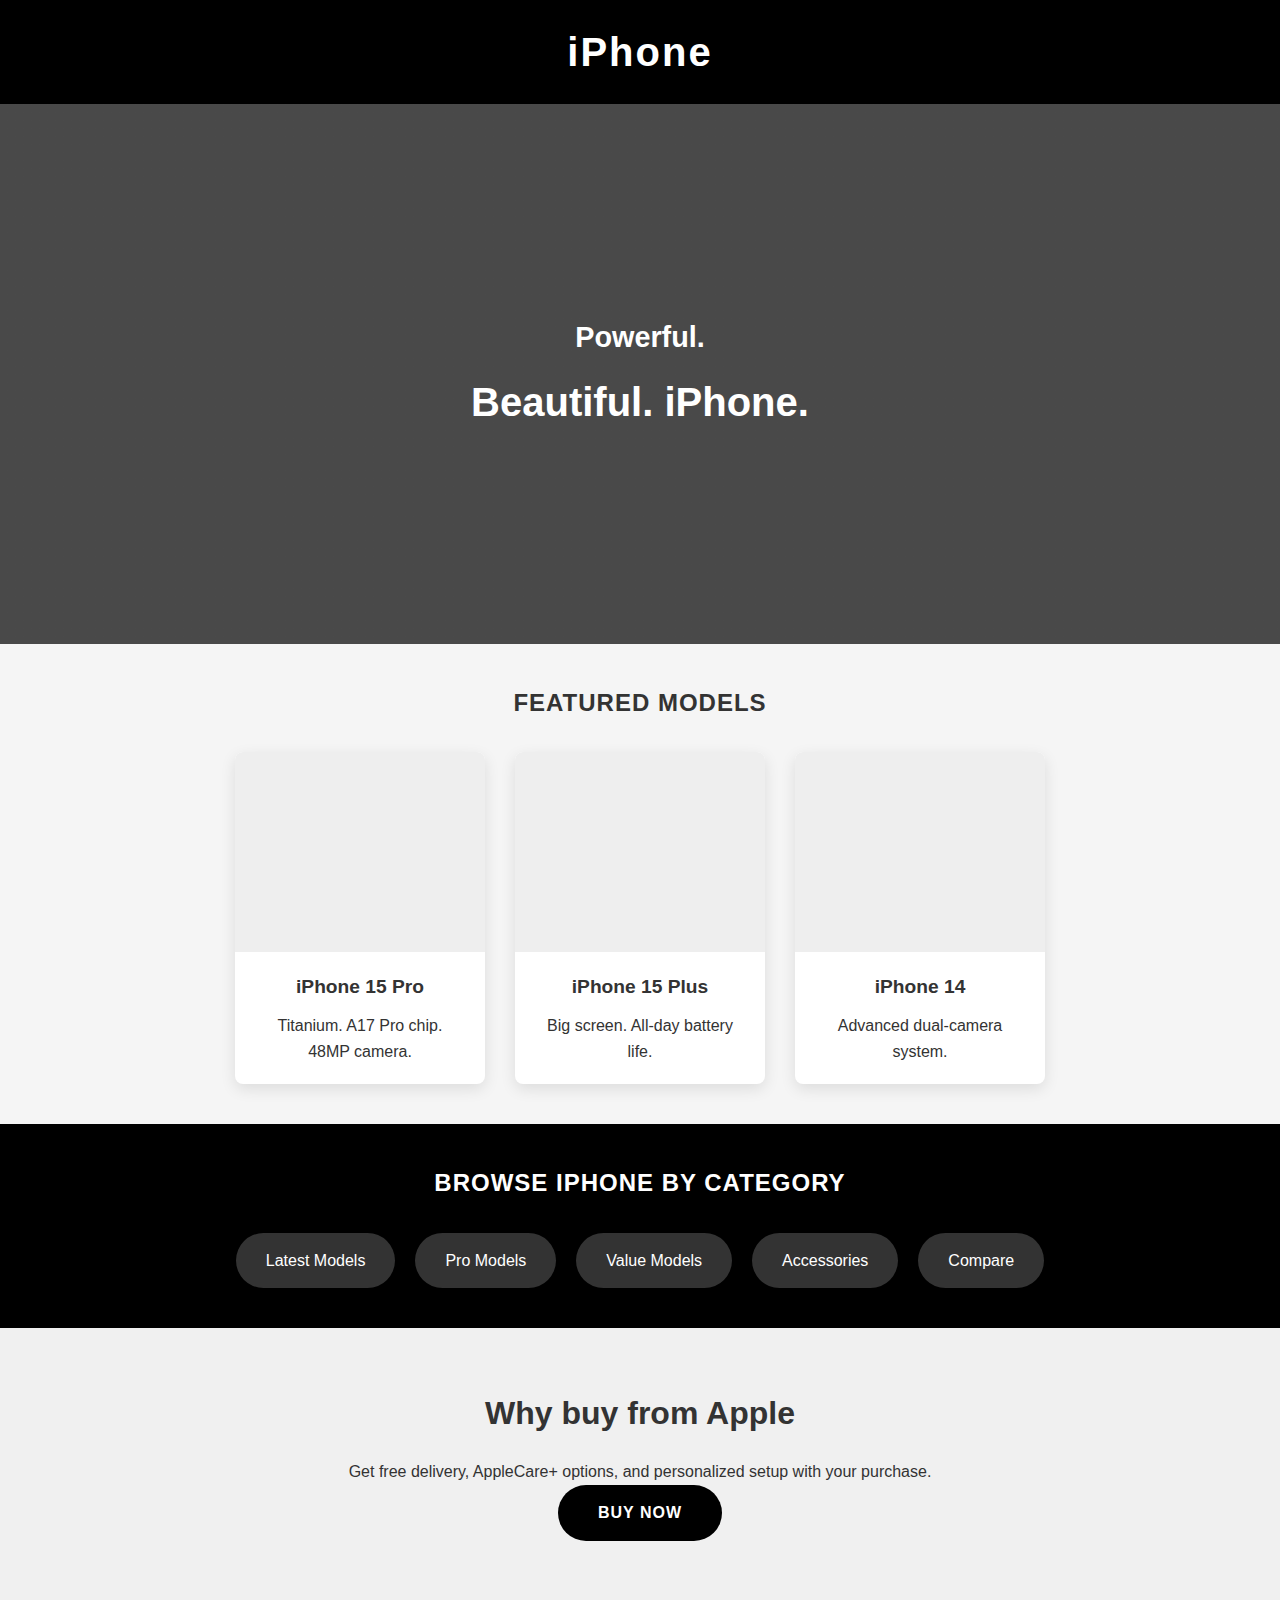
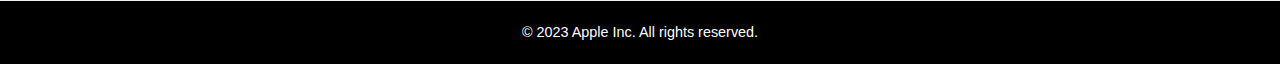
<file: index.html>
<!DOCTYPE html>
<html lang="en">
<head>
    <meta charset="UTF-8">
    <meta name="viewport" content="width=device-width, initial-scale=1.0">
    <title>iPhone - The Experience</title>
    <style>
        /* Reset and base styles */
        * {
            margin: 0;
            padding: 0;
            box-sizing: border-box;
            font-family: 'Arial', sans-serif;
        }
        
        body {
            background-color: #f5f5f5;
            color: #333;
            line-height: 1.6;
        }
        
        /* Header styles */
        header {
            background-color: #000;
            color: white;
            padding: 20px 0;
            text-align: center;
        }
        
        .logo {
            font-size: 2.5rem;
            font-weight: bold;
            letter-spacing: 2px;
        }
        
        /* Hero section */
        .hero {
            background-image: linear-gradient(rgba(0, 0, 0, 0.7), rgba(0, 0, 0, 0.7)), url('https://example.com/iphone-hero.jpg');
            background-size: cover;
            background-position: center;
            height: 60vh;
            display: flex;
            flex-direction: column;
            justify-content: center;
            align-items: center;
            text-align: center;
            color: white;
            padding: 0 20px;
        }
        
        .hero h2 {
            font-size: 1.8rem;
            margin-bottom: 10px;
        }
        
        .hero p {
            font-size: 2.5rem;
            font-weight: bold;
            max-width: 600px;
        }
        
        /* Recommended section */
        .recommended {
            padding: 40px 20px;
            text-align: center;
        }
        
        .recommended h3 {
            font-size: 1.5rem;
            margin-bottom: 30px;
            text-transform: uppercase;
            letter-spacing: 1px;
        }
        
        .products {
            display: flex;
            justify-content: center;
            flex-wrap: wrap;
            gap: 30px;
            margin-top: 20px;
        }
        
        .product-card {
            background: white;
            border-radius: 8px;
            overflow: hidden;
            width: 250px;
            box-shadow: 0 5px 15px rgba(0, 0, 0, 0.1);
            transition: transform 0.3s ease;
        }
        
        .product-card:hover {
            transform: translateY(-10px);
        }
        
        .product-image {
            height: 200px;
            background-color: #eee;
            background-size: cover;
            background-position: center;
        }
        
        .product-info {
            padding: 20px;
        }
        
        .product-info h4 {
            margin-bottom: 10px;
            font-size: 1.2rem;
        }
        
        /* Categories section */
        .categories {
            padding: 40px 20px;
            background-color: #000;
            color: white;
            text-align: center;
        }
        
        .categories h3 {
            font-size: 1.5rem;
            margin-bottom: 30px;
            text-transform: uppercase;
            letter-spacing: 1px;
        }
        
        .category-list {
            display: flex;
            justify-content: center;
            flex-wrap: wrap;
            gap: 20px;
        }
        
        .category-item {
            background: #333;
            padding: 15px 30px;
            border-radius: 30px;
            cursor: pointer;
            transition: background 0.3s ease;
        }
        
        .category-item:hover {
            background: #555;
        }
        
        /* CTA section */
        .cta {
            padding: 60px 20px;
            text-align: center;
            background-color: #f0f0f0;
        }
        
        .cta h3 {
            font-size: 2rem;
            margin-bottom: 20px;
        }
        
        .cta-button {
            display: inline-block;
            background: #000;
            color: white;
            padding: 15px 40px;
            border-radius: 30px;
            text-decoration: none;
            font-weight: bold;
            text-transform: uppercase;
            letter-spacing: 1px;
            transition: background 0.3s ease;
        }
        
        .cta-button:hover {
            background: #333;
        }
        
        /* Footer */
        footer {
            background: #000;
            color: white;
            text-align: center;
            padding: 20px;
            font-size: 0.9rem;
        }
    </style>
</head>
<body>
    <header>
        <div class="logo">iPhone</div>
    </header>
    
    <section class="hero">
        <h2>Powerful.</h2>
        <p>Beautiful. iPhone.</p>
    </section>
    
    <section class="recommended">
        <h3>Featured Models</h3>
        <div class="products">
            <div class="product-card">
                <div class="product-image" style="background-image: url('https://example.com/iphone15.jpg');"></div>
                <div class="product-info">
                    <h4>iPhone 15 Pro</h4>
                    <p>Titanium. A17 Pro chip. 48MP camera.</p>
                </div>
            </div>
            <div class="product-card">
                <div class="product-image" style="background-image: url('https://example.com/iphone15plus.jpg');"></div>
                <div class="product-info">
                    <h4>iPhone 15 Plus</h4>
                    <p>Big screen. All-day battery life.</p>
                </div>
            </div>
            <div class="product-card">
                <div class="product-image" style="background-image: url('https://example.com/iphone14.jpg');"></div>
                <div class="product-info">
                    <h4>iPhone 14</h4>
                    <p>Advanced dual-camera system.</p>
                </div>
            </div>
        </div>
    </section>
    
    <section class="categories">
        <h3>Browse iPhone by category</h3>
        <div class="category-list">
            <div class="category-item">Latest Models</div>
            <div class="category-item">Pro Models</div>
            <div class="category-item">Value Models</div>
            <div class="category-item">Accessories</div>
            <div class="category-item">Compare</div>
        </div>
    </section>
    
    <section class="cta">
        <h3>Why buy from Apple</h3>
        <p>Get free delivery, AppleCare+ options, and personalized setup with your purchase.</p>
        <a href="#" class="cta-button">Buy Now</a>
    </section>
    
    <footer>
        <p>&copy; 2023 Apple Inc. All rights reserved.</p>
    </footer>
</body>
</html>
</file>
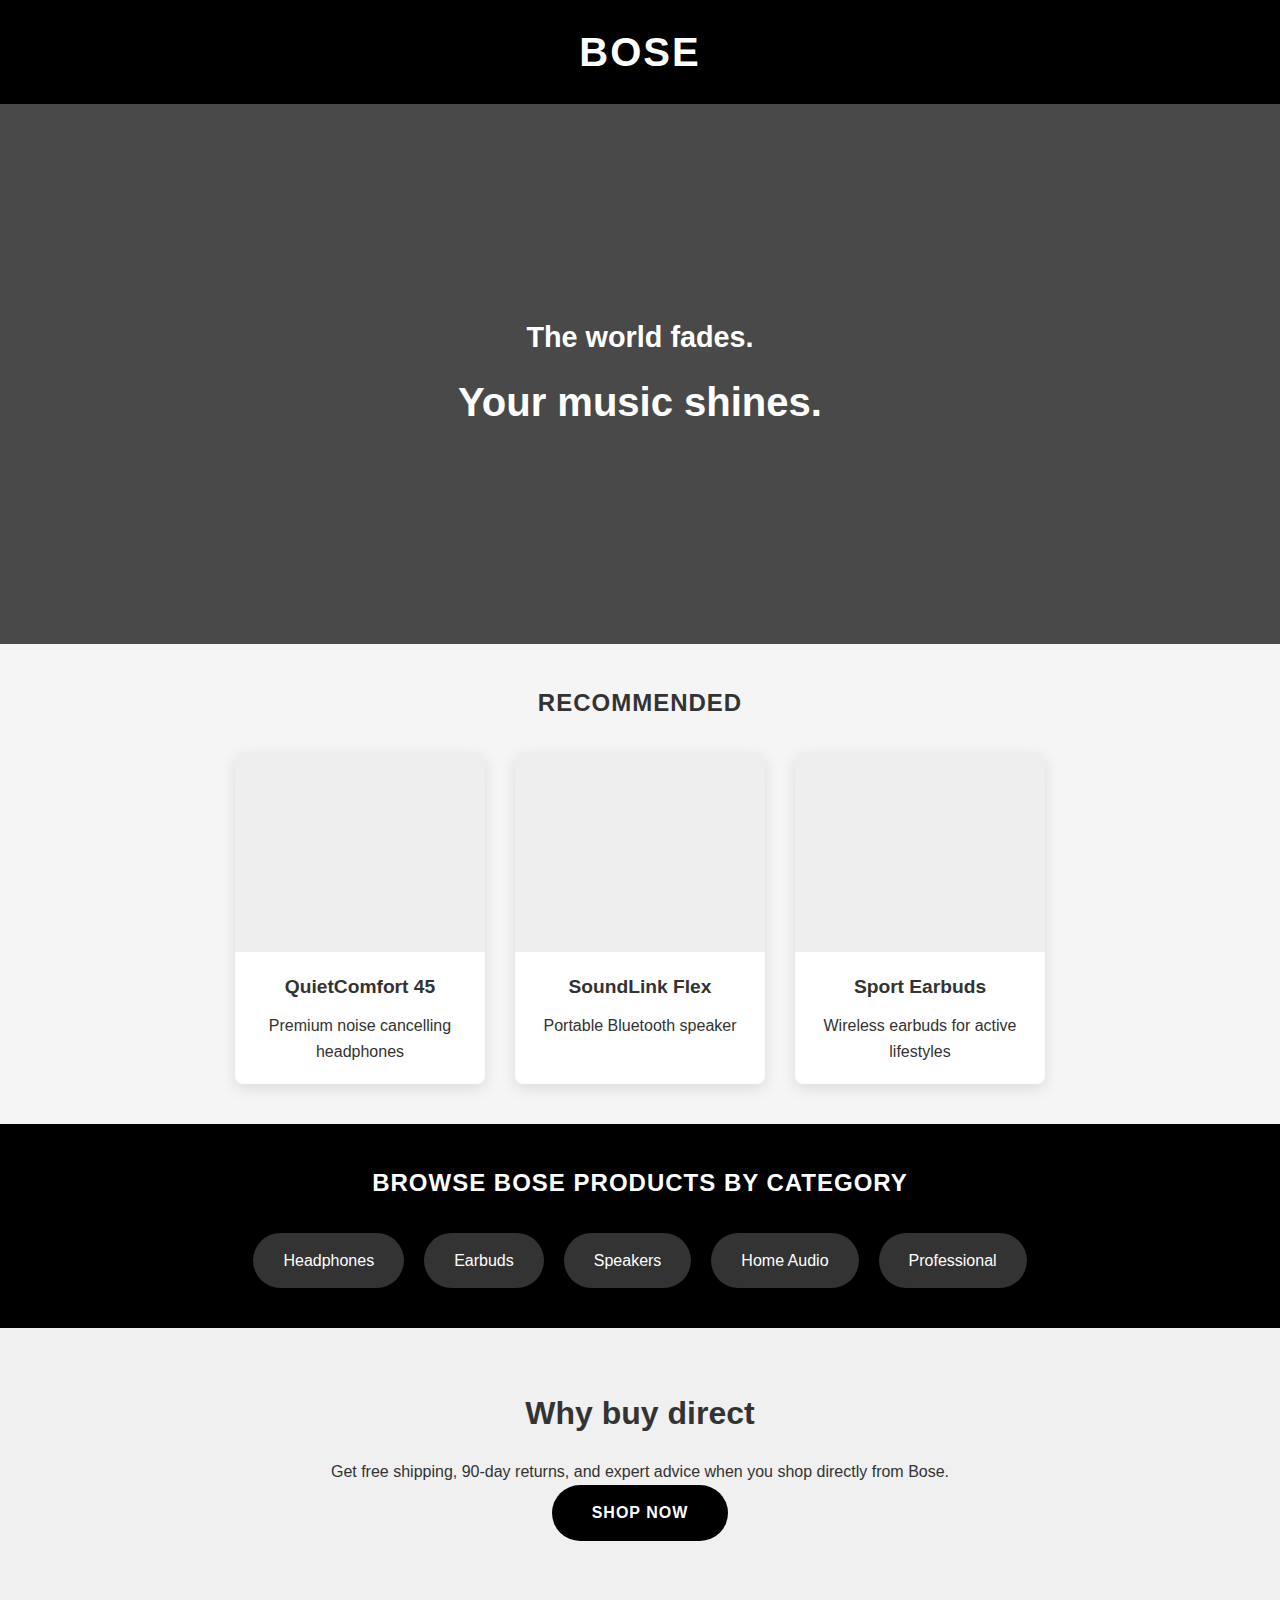
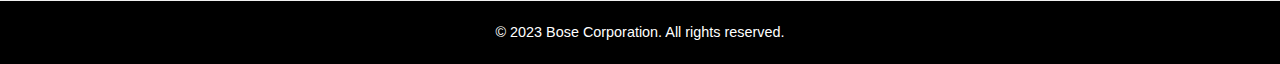
<file: deepseek_html_20250520_53c9b5.html>
<!DOCTYPE html>
<html lang="en">
<head>
    <meta charset="UTF-8">
    <meta name="viewport" content="width=device-width, initial-scale=1.0">
    <title>BOSE - Your Music Shines</title>
    <style>
        /* Reset and base styles */
        * {
            margin: 0;
            padding: 0;
            box-sizing: border-box;
            font-family: 'Arial', sans-serif;
        }
        
        body {
            background-color: #f5f5f5;
            color: #333;
            line-height: 1.6;
        }
        
        /* Header styles */
        header {
            background-color: #000;
            color: white;
            padding: 20px 0;
            text-align: center;
        }
        
        .logo {
            font-size: 2.5rem;
            font-weight: bold;
            letter-spacing: 2px;
        }
        
        /* Hero section */
        .hero {
            background-image: linear-gradient(rgba(0, 0, 0, 0.7), rgba(0, 0, 0, 0.7)), url('https://example.com/bose-hero.jpg');
            background-size: cover;
            background-position: center;
            height: 60vh;
            display: flex;
            flex-direction: column;
            justify-content: center;
            align-items: center;
            text-align: center;
            color: white;
            padding: 0 20px;
        }
        
        .hero h2 {
            font-size: 1.8rem;
            margin-bottom: 10px;
        }
        
        .hero p {
            font-size: 2.5rem;
            font-weight: bold;
            max-width: 600px;
        }
        
        /* Recommended section */
        .recommended {
            padding: 40px 20px;
            text-align: center;
        }
        
        .recommended h3 {
            font-size: 1.5rem;
            margin-bottom: 30px;
            text-transform: uppercase;
            letter-spacing: 1px;
        }
        
        .products {
            display: flex;
            justify-content: center;
            flex-wrap: wrap;
            gap: 30px;
            margin-top: 20px;
        }
        
        .product-card {
            background: white;
            border-radius: 8px;
            overflow: hidden;
            width: 250px;
            box-shadow: 0 5px 15px rgba(0, 0, 0, 0.1);
            transition: transform 0.3s ease;
        }
        
        .product-card:hover {
            transform: translateY(-10px);
        }
        
        .product-image {
            height: 200px;
            background-color: #eee;
            background-size: cover;
            background-position: center;
        }
        
        .product-info {
            padding: 20px;
        }
        
        .product-info h4 {
            margin-bottom: 10px;
            font-size: 1.2rem;
        }
        
        /* Categories section */
        .categories {
            padding: 40px 20px;
            background-color: #000;
            color: white;
            text-align: center;
        }
        
        .categories h3 {
            font-size: 1.5rem;
            margin-bottom: 30px;
            text-transform: uppercase;
            letter-spacing: 1px;
        }
        
        .category-list {
            display: flex;
            justify-content: center;
            flex-wrap: wrap;
            gap: 20px;
        }
        
        .category-item {
            background: #333;
            padding: 15px 30px;
            border-radius: 30px;
            cursor: pointer;
            transition: background 0.3s ease;
        }
        
        .category-item:hover {
            background: #555;
        }
        
        /* CTA section */
        .cta {
            padding: 60px 20px;
            text-align: center;
            background-color: #f0f0f0;
        }
        
        .cta h3 {
            font-size: 2rem;
            margin-bottom: 20px;
        }
        
        .cta-button {
            display: inline-block;
            background: #000;
            color: white;
            padding: 15px 40px;
            border-radius: 30px;
            text-decoration: none;
            font-weight: bold;
            text-transform: uppercase;
            letter-spacing: 1px;
            transition: background 0.3s ease;
        }
        
        .cta-button:hover {
            background: #333;
        }
        
        /* Footer */
        footer {
            background: #000;
            color: white;
            text-align: center;
            padding: 20px;
            font-size: 0.9rem;
        }
    </style>
</head>
<body>
    <header>
        <div class="logo">BOSE</div>
    </header>
    
    <section class="hero">
        <h2>The world fades.</h2>
        <p>Your music shines.</p>
    </section>
    
    <section class="recommended">
        <h3>Recommended</h3>
        <div class="products">
            <div class="product-card">
                <div class="product-image" style="background-image: url('https://example.com/product1.jpg');"></div>
                <div class="product-info">
                    <h4>QuietComfort 45</h4>
                    <p>Premium noise cancelling headphones</p>
                </div>
            </div>
            <div class="product-card">
                <div class="product-image" style="background-image: url('https://example.com/product2.jpg');"></div>
                <div class="product-info">
                    <h4>SoundLink Flex</h4>
                    <p>Portable Bluetooth speaker</p>
                </div>
            </div>
            <div class="product-card">
                <div class="product-image" style="background-image: url('https://example.com/product3.jpg');"></div>
                <div class="product-info">
                    <h4>Sport Earbuds</h4>
                    <p>Wireless earbuds for active lifestyles</p>
                </div>
            </div>
        </div>
    </section>
    
    <section class="categories">
        <h3>Browse Bose products by category</h3>
        <div class="category-list">
            <div class="category-item">Headphones</div>
            <div class="category-item">Earbuds</div>
            <div class="category-item">Speakers</div>
            <div class="category-item">Home Audio</div>
            <div class="category-item">Professional</div>
        </div>
    </section>
    
    <section class="cta">
        <h3>Why buy direct</h3>
        <p>Get free shipping, 90-day returns, and expert advice when you shop directly from Bose.</p>
        <a href="#" class="cta-button">Shop Now</a>
    </section>
    
    <footer>
        <p>&copy; 2023 Bose Corporation. All rights reserved.</p>
    </footer>
</body>
</html>
</file>
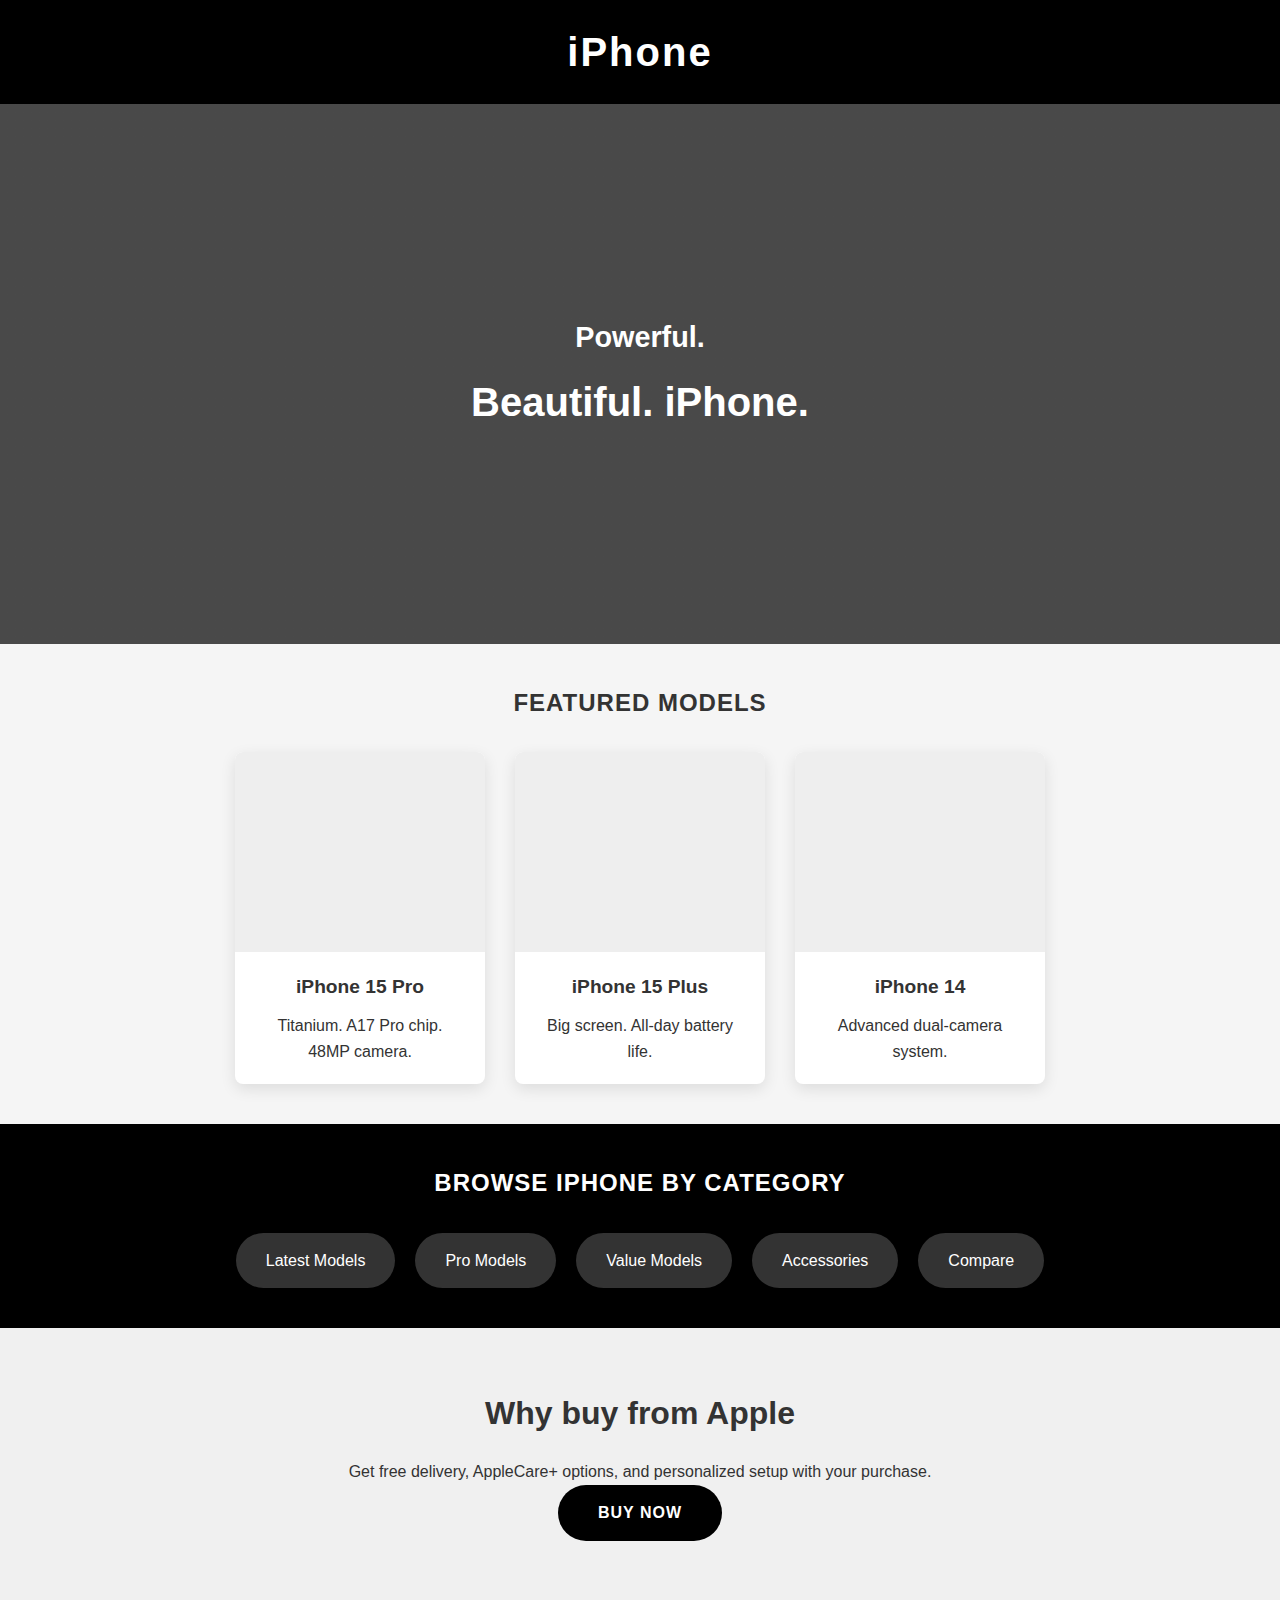
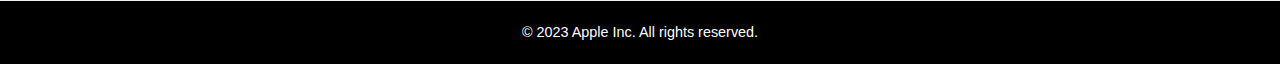
<file: deepseek_html_20250520_64c508.html>
<!DOCTYPE html>
<html lang="en">
<head>
    <meta charset="UTF-8">
    <meta name="viewport" content="width=device-width, initial-scale=1.0">
    <title>iPhone - The Experience</title>
    <style>
        /* Reset and base styles */
        * {
            margin: 0;
            padding: 0;
            box-sizing: border-box;
            font-family: 'Arial', sans-serif;
        }
        
        body {
            background-color: #f5f5f5;
            color: #333;
            line-height: 1.6;
        }
        
        /* Header styles */
        header {
            background-color: #000;
            color: white;
            padding: 20px 0;
            text-align: center;
        }
        
        .logo {
            font-size: 2.5rem;
            font-weight: bold;
            letter-spacing: 2px;
        }
        
        /* Hero section */
        .hero {
            background-image: linear-gradient(rgba(0, 0, 0, 0.7), rgba(0, 0, 0, 0.7)), url('https://example.com/iphone-hero.jpg');
            background-size: cover;
            background-position: center;
            height: 60vh;
            display: flex;
            flex-direction: column;
            justify-content: center;
            align-items: center;
            text-align: center;
            color: white;
            padding: 0 20px;
        }
        
        .hero h2 {
            font-size: 1.8rem;
            margin-bottom: 10px;
        }
        
        .hero p {
            font-size: 2.5rem;
            font-weight: bold;
            max-width: 600px;
        }
        
        /* Recommended section */
        .recommended {
            padding: 40px 20px;
            text-align: center;
        }
        
        .recommended h3 {
            font-size: 1.5rem;
            margin-bottom: 30px;
            text-transform: uppercase;
            letter-spacing: 1px;
        }
        
        .products {
            display: flex;
            justify-content: center;
            flex-wrap: wrap;
            gap: 30px;
            margin-top: 20px;
        }
        
        .product-card {
            background: white;
            border-radius: 8px;
            overflow: hidden;
            width: 250px;
            box-shadow: 0 5px 15px rgba(0, 0, 0, 0.1);
            transition: transform 0.3s ease;
        }
        
        .product-card:hover {
            transform: translateY(-10px);
        }
        
        .product-image {
            height: 200px;
            background-color: #eee;
            background-size: cover;
            background-position: center;
        }
        
        .product-info {
            padding: 20px;
        }
        
        .product-info h4 {
            margin-bottom: 10px;
            font-size: 1.2rem;
        }
        
        /* Categories section */
        .categories {
            padding: 40px 20px;
            background-color: #000;
            color: white;
            text-align: center;
        }
        
        .categories h3 {
            font-size: 1.5rem;
            margin-bottom: 30px;
            text-transform: uppercase;
            letter-spacing: 1px;
        }
        
        .category-list {
            display: flex;
            justify-content: center;
            flex-wrap: wrap;
            gap: 20px;
        }
        
        .category-item {
            background: #333;
            padding: 15px 30px;
            border-radius: 30px;
            cursor: pointer;
            transition: background 0.3s ease;
        }
        
        .category-item:hover {
            background: #555;
        }
        
        /* CTA section */
        .cta {
            padding: 60px 20px;
            text-align: center;
            background-color: #f0f0f0;
        }
        
        .cta h3 {
            font-size: 2rem;
            margin-bottom: 20px;
        }
        
        .cta-button {
            display: inline-block;
            background: #000;
            color: white;
            padding: 15px 40px;
            border-radius: 30px;
            text-decoration: none;
            font-weight: bold;
            text-transform: uppercase;
            letter-spacing: 1px;
            transition: background 0.3s ease;
        }
        
        .cta-button:hover {
            background: #333;
        }
        
        /* Footer */
        footer {
            background: #000;
            color: white;
            text-align: center;
            padding: 20px;
            font-size: 0.9rem;
        }
    </style>
</head>
<body>
    <header>
        <div class="logo">iPhone</div>
    </header>
    
    <section class="hero">
        <h2>Powerful.</h2>
        <p>Beautiful. iPhone.</p>
    </section>
    
    <section class="recommended">
        <h3>Featured Models</h3>
        <div class="products">
            <div class="product-card">
                <div class="product-image" style="background-image: url('https://example.com/iphone15.jpg');"></div>
                <div class="product-info">
                    <h4>iPhone 15 Pro</h4>
                    <p>Titanium. A17 Pro chip. 48MP camera.</p>
                </div>
            </div>
            <div class="product-card">
                <div class="product-image" style="background-image: url('https://example.com/iphone15plus.jpg');"></div>
                <div class="product-info">
                    <h4>iPhone 15 Plus</h4>
                    <p>Big screen. All-day battery life.</p>
                </div>
            </div>
            <div class="product-card">
                <div class="product-image" style="background-image: url('https://example.com/iphone14.jpg');"></div>
                <div class="product-info">
                    <h4>iPhone 14</h4>
                    <p>Advanced dual-camera system.</p>
                </div>
            </div>
        </div>
    </section>
    
    <section class="categories">
        <h3>Browse iPhone by category</h3>
        <div class="category-list">
            <div class="category-item">Latest Models</div>
            <div class="category-item">Pro Models</div>
            <div class="category-item">Value Models</div>
            <div class="category-item">Accessories</div>
            <div class="category-item">Compare</div>
        </div>
    </section>
    
    <section class="cta">
        <h3>Why buy from Apple</h3>
        <p>Get free delivery, AppleCare+ options, and personalized setup with your purchase.</p>
        <a href="#" class="cta-button">Buy Now</a>
    </section>
    
    <footer>
        <p>&copy; 2023 Apple Inc. All rights reserved.</p>
    </footer>
</body>
</html>
</file>
